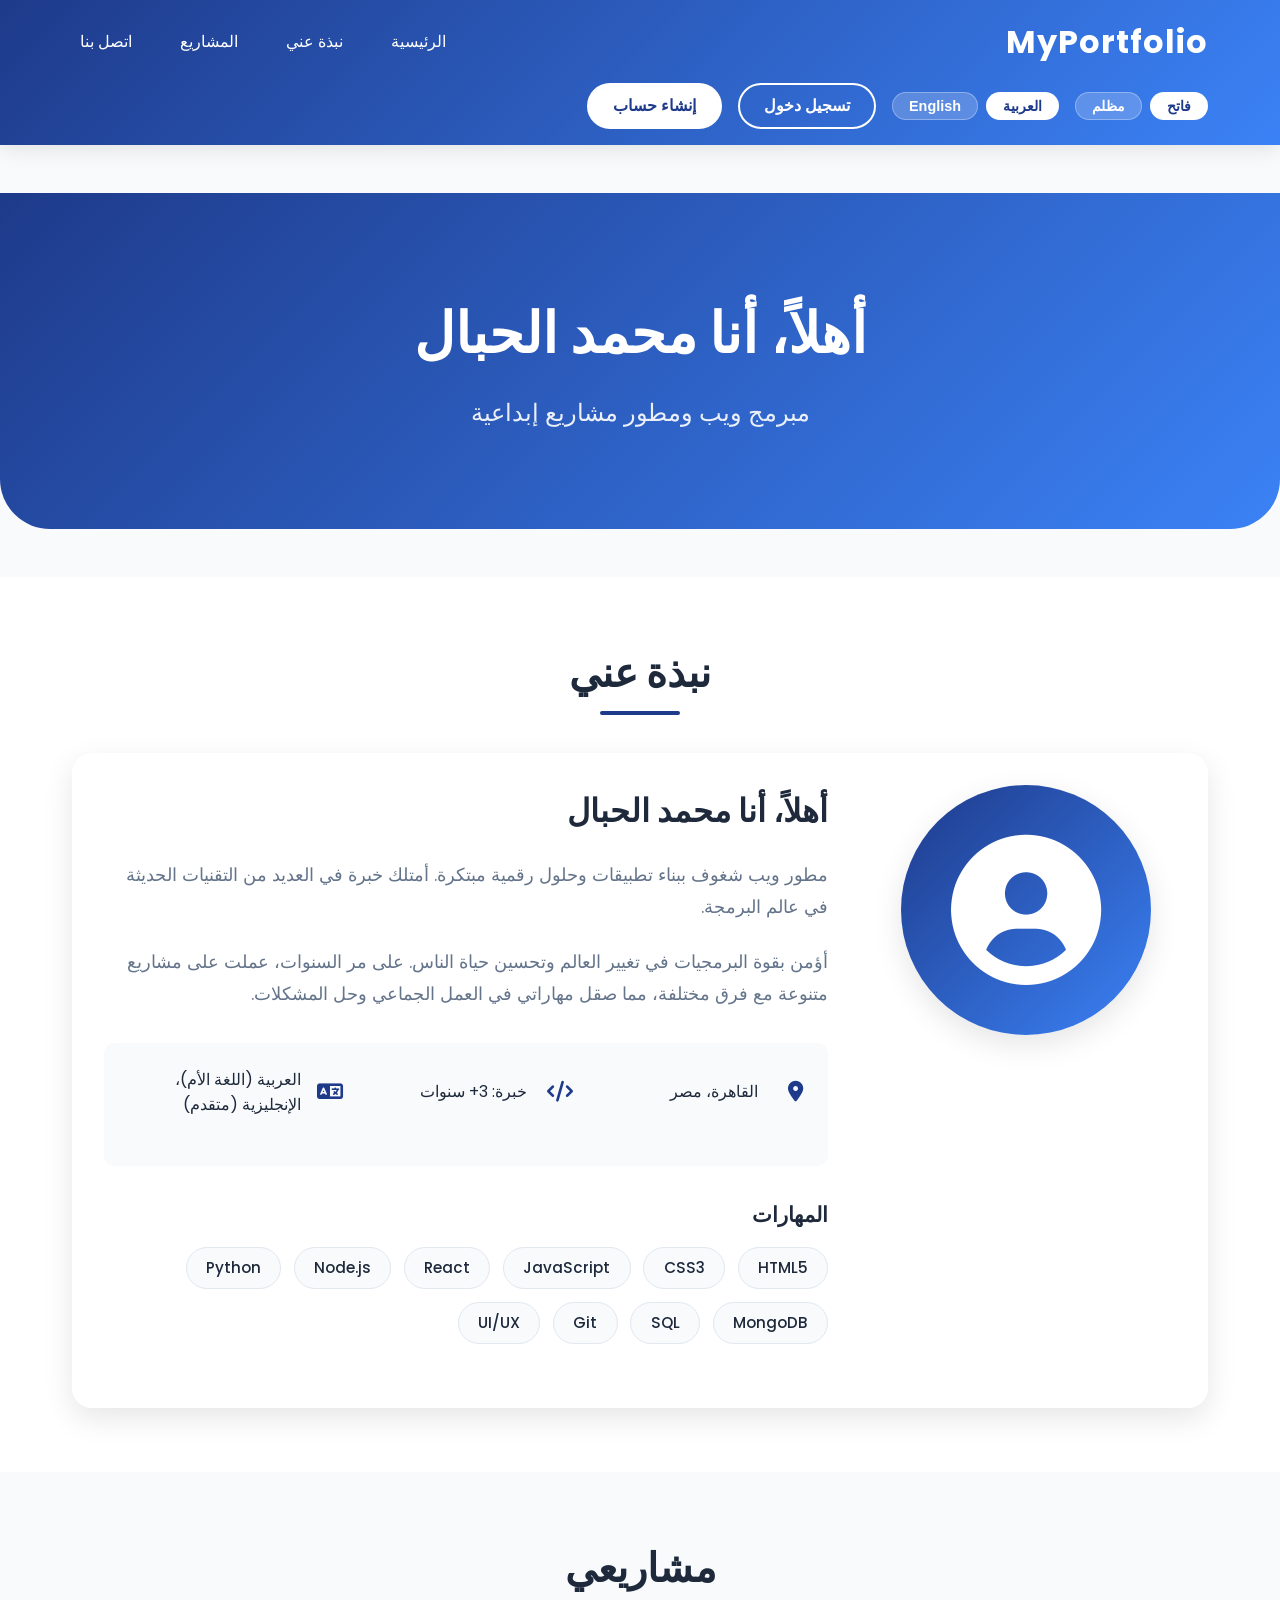
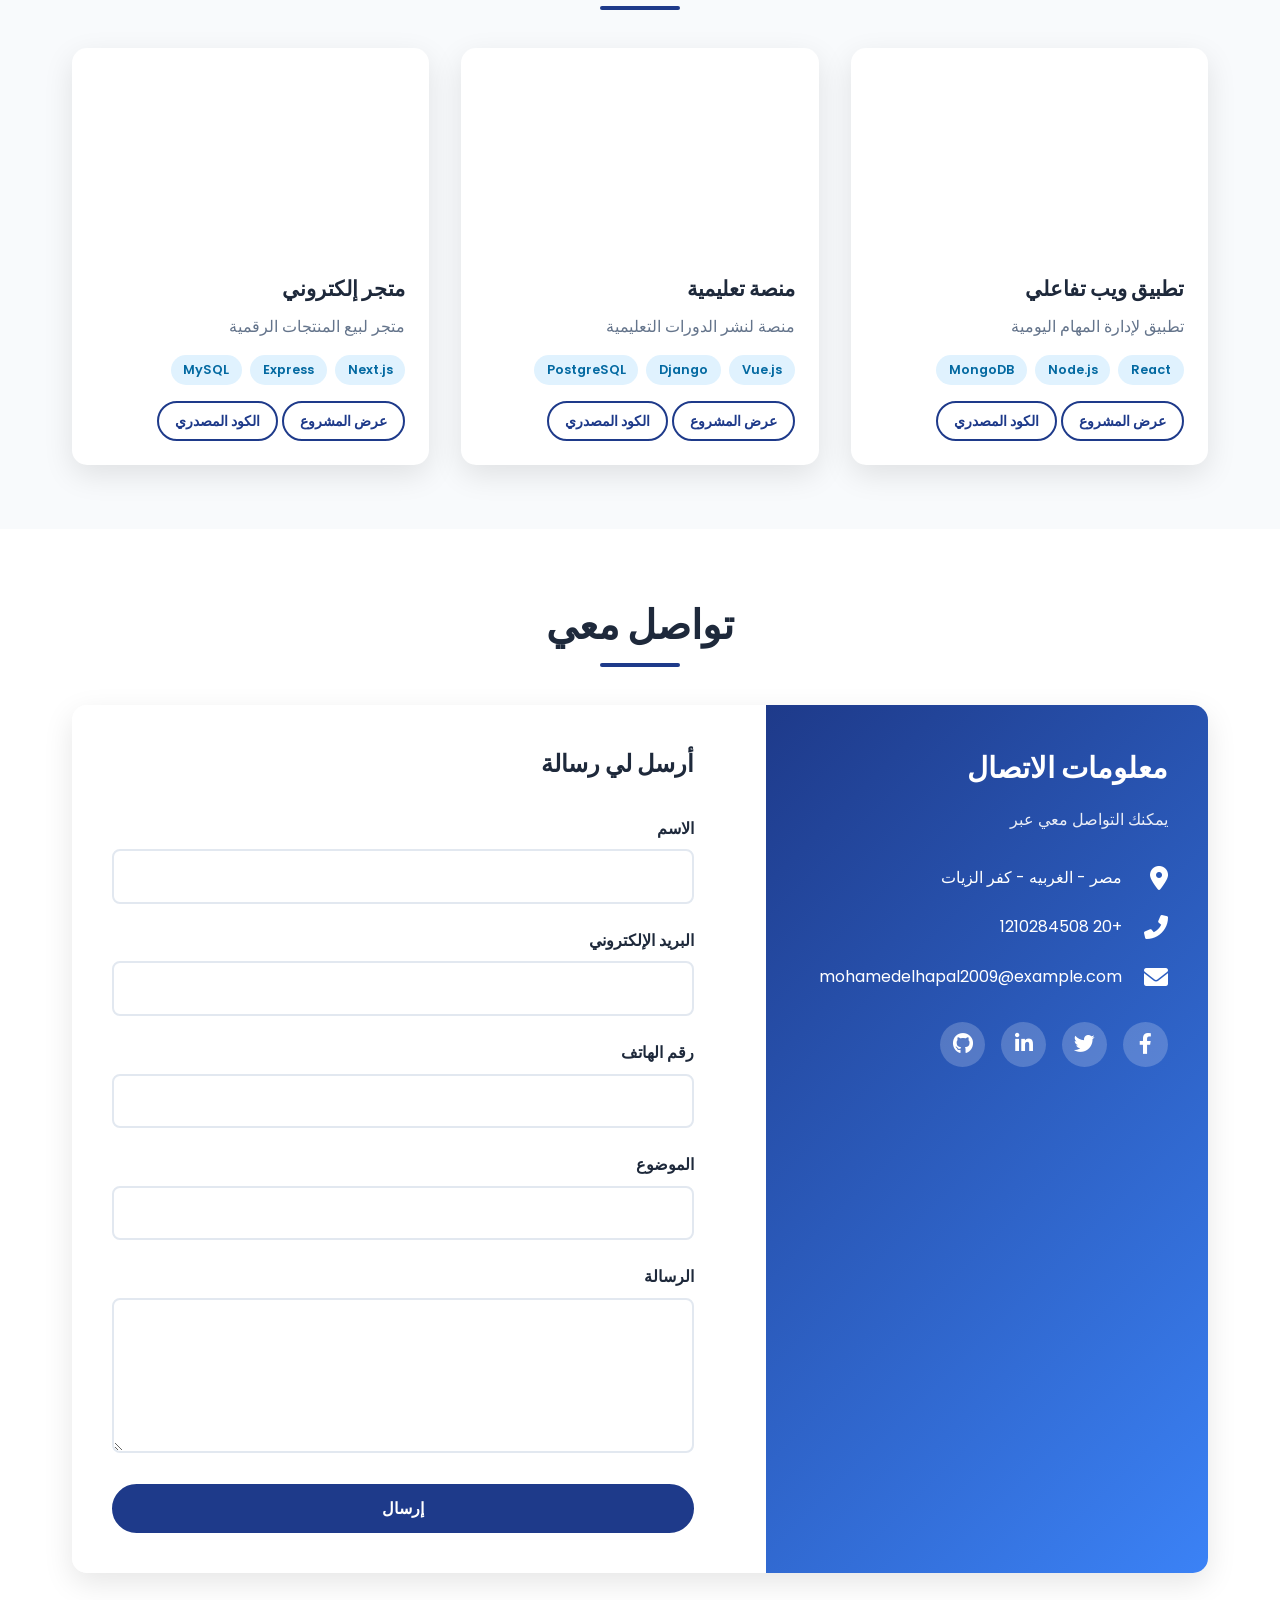
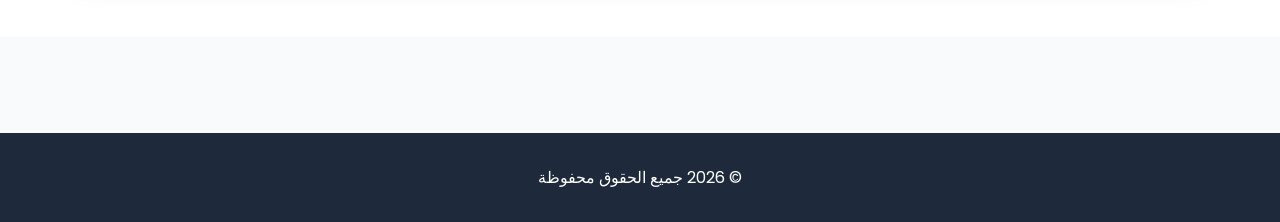
<file: index.html>
<!DOCTYPE html>
<html lang="ar">
<head>
    <meta charset="UTF-8">
    <meta name="viewport" content="width=device-width, initial-scale=1.0">
    <title>الرئيسية - معرض أعمالي</title>
    <link rel="preconnect" href="https://fonts.googleapis.com">
    <link rel="preconnect" href="https://fonts.gstatic.com" crossorigin>
    <link href="https://fonts.googleapis.com/css2?family=Poppins:wght@300;400;600;700&display=swap" rel="stylesheet">
    <link rel="stylesheet" href="https://cdnjs.cloudflare.com/ajax/libs/font-awesome/6.0.0-beta3/css/all.min.css">
    <link rel="stylesheet" href="style.css">
</head>
<body>
    <header>
        <div class="container">
            <div class="header-content">
                <div class="logo">
                    <a href="index.html">MyPortfolio</a>
                </div>
                
                <div class="menu-toggle" id="menuToggle">
                    <i class="fas fa-bars"></i>
                </div>
                
                <ul class="nav-menu" id="navMenu">
                    <li><a href="index.html" data-translate="home">الرئيسية</a></li>
                    <li><a href="#about" data-translate="about">نبذة عني</a></li>
                    <li><a href="#projects" data-translate="projects">المشاريع</a></li>
                    <li><a href="#contact" data-translate="contact">اتصل بنا</a></li>
                    <li class="mobile-only">
                        <div class="theme-toggler">
                            <button class="theme-btn active" onclick="toggleTheme('light')" data-translate="light">فاتح</button>
                            <button class="theme-btn" onclick="toggleTheme('dark')" data-translate="dark">مظلم</button>
                        </div>
                    </li>
                    <li class="mobile-only">
                        <div class="lang-switcher">
                            <button class="lang-btn active" onclick="changeLanguage('ar')">العربية</button>
                            <button class="lang-btn" onclick="changeLanguage('en')">English</button>
                        </div>
                    </li>
                </ul>
                
                <div class="header-controls">
                    <div class="theme-toggler desktop-only">
                        <button class="theme-btn active" onclick="toggleTheme('light')" data-translate="light">فاتح</button>
                        <button class="theme-btn" onclick="toggleTheme('dark')" data-translate="dark">مظلم</button>
                    </div>
                    
                    <div class="lang-switcher desktop-only">
                        <button class="lang-btn active" onclick="changeLanguage('ar')">العربية</button>
                        <button class="lang-btn" onclick="changeLanguage('en')">English</button>
                    </div>
                    
                    <div class="auth-buttons" id="authButtons"></div>
                </div>
            </div>
        </div>
    </header>
    
    <main>
        <!-- Hero Section -->
        <section class="hero">
            <div class="container">
                <h1 data-translate="heroTitle">أهلاً، أنا محمد الحبال</h1>
                <p data-translate="heroSubtitle">مبرمج ويب ومطور مشاريع إبداعية - مصمم وجرافيك ديزاين</p>
            </div>
        </section>
        
        <!-- About Section -->
        <section id="about" class="about-section">
            <div class="container">
                <h2 class="section-title" data-translate="about">نبذة عني</h2>
                
                <div class="about-wrapper">
                    <div class="about-image">
                        <div class="profile-image">
                            <i class="fas fa-user-circle"></i>
                        </div>
                    </div>
                    
                    <div class="about-content">
                        <h3 data-translate="aboutTitle">أهلاً، أنا محمد</h3>
                        <p class="about-text" data-translate="aboutDesc1">
                            مطور ويب شغوف ببناء تطبيقات وحلول رقمية مبتكرة. أمتلك خبرة في العديد من التقنيات الحديثة  في عالم البرمجة.
                        </p>
                        <p class="about-text" data-translate="aboutDesc2">
                            أؤمن بقوة البرمجيات في تغيير العالم وتحسين حياة الناس. على مر السنوات، عملت على مشاريع متنوعة مع فرق مختلفة، مما صقل مهاراتي في العمل الجماعي وحل المشكلات.
                        </p>
                        
                        <div class="about-info">
                            <div class="info-item">
                                <i class="fas fa-map-marker-alt"></i>
                                <span data-translate="location"> مصر - الغربيه -كفر الزيات</span>
                            </div>
                            <div class="info-item">
                                <i class="fas fa-code"></i>
                                <span data-translate="experience">خبرة: +3 سنوات </span>
                            </div>
                          <!--  <div class="info-item">
                                <i class="fas fa-graduation-cap"></i>
                                <span data-translate="education">بكالوريوس حاسبات ومعلومات</span>
                            </div>-->
                            <div class="info-item">
                                <i class="fas fa-language"></i>
                                <span data-translate="languages">العربية (اللغة الأم)، الإنجليزية (متقدم)</span>
                            </div>
                        </div>
                        
                        <div class="skills-section">
                            <h4 data-translate="skills">المهارات</h4>
                            <div class="skills-grid">
                                <span class="skill-tag">HTML5</span>
                                <span class="skill-tag">CSS3</span>
                                <span class="skill-tag">JavaScript</span>
                                <span class="skill-tag">React</span>
                                <span class="skill-tag">Node.js</span>
                                <span class="skill-tag">Python</span>
                                <span class="skill-tag">MongoDB</span>
                                <span class="skill-tag">SQL</span>
                                <span class="skill-tag">Git</span>
                                <span class="skill-tag">UI/UX</span>
                            </div>
                        </div>
                    </div>
                </div>
            </div>
        </section>
        
        <!-- Projects Section -->
        <section id="projects" class="projects-section">
            <div class="container">
                <h2 class="section-title" data-translate="myProjects">مشاريعي</h2>
                <div class="projects-grid" id="projectsGrid"></div>
            </div>
        </section>
        
        <!-- Contact Section -->
        <section id="contact" class="contact-section">
            <div class="container">
                <h2 class="section-title" data-translate="contactMe">تواصل معي</h2>
                
                <div class="contact-wrapper">
                    <div class="contact-info">
                        <h3 data-translate="contactInfo">معلومات الاتصال</h3>
                        <p data-translate="contactInfoDesc">يمكنك التواصل معي عبر</p>
                        
                        <div class="info-item">
                            <i class="fas fa-map-marker-alt"></i>
                            <span> مصر - الغربيه - كفر الزيات </span>
                        </div>
                        
                        <div class="info-item">
                            <i class="fas fa-phone-alt"></i>
                            <span>+20 1210284508  </span>
                        </div>
                        
                        <div class="info-item">
                            <i class="fas fa-envelope"></i>
                            <span>mohamedelhapal2009@example.com</span>
                        </div>
                        
                        <div class="social-links">
                            <a href="#"><i class="fab fa-facebook-f"></i></a>
                            <a href="#"><i class="fab fa-twitter"></i></a>
                            <a href="#"><i class="fab fa-linkedin-in"></i></a>
                            <a href="#"><i class="fab fa-github"></i></a>
                        </div>
                    </div>
                    
                    <div class="contact-form">
                        <h3 data-translate="sendMessage">أرسل لي رسالة</h3>
                        
                        <form id="contactForm">
                            <div class="form-group">
                                <label for="name" data-translate="yourName">الاسم</label>
                                <input type="text" id="name" name="name" required>
                            </div>
                            
                            <div class="form-group">
                                <label for="email" data-translate="yourEmail">البريد الإلكتروني</label>
                                <input type="email" id="email" name="email" required>
                            </div>
                            
                            <div class="form-group">
                                <label for="phone" data-translate="phone">رقم الهاتف</label>
                                <input type="tel" id="phone" name="phone">
                            </div>
                            
                            <div class="form-group">
                                <label for="subject" data-translate="subject">الموضوع</label>
                                <input type="text" id="subject" name="subject">
                            </div>
                            
                            <div class="form-group">
                                <label for="message" data-translate="message">الرسالة</label>
                                <textarea id="message" name="message" rows="5" required></textarea>
                            </div>
                            
                            <button type="submit" class="btn btn-primary" data-translate="send">إرسال</button>
                        </form>
                    </div>
                </div>
            </div>
        </section>
    </main>
    
    <footer>
        <div class="container">
            <p>&copy; 2026 <span data-translate="allRights">جميع الحقوق محفوظة</span></p>
        </div>
    </footer>
    
    <script src="script.js"></script>
</body>
</html>
</file>
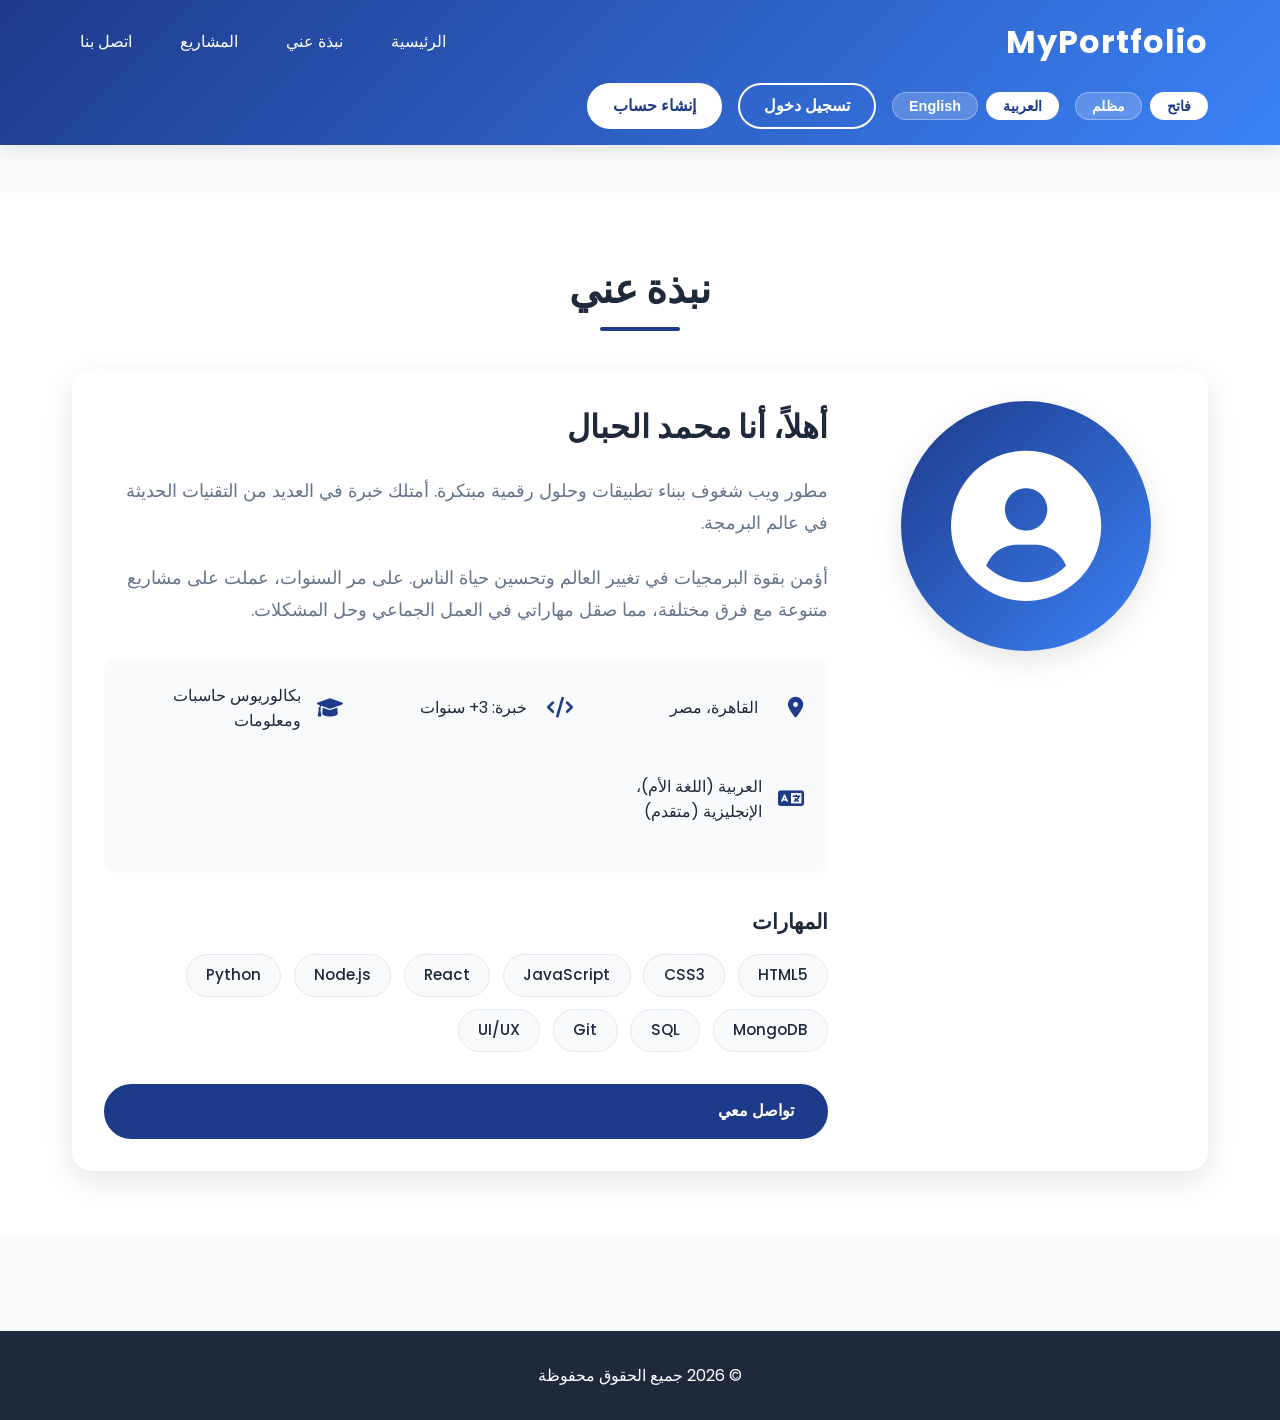
<file: about.html>
<!DOCTYPE html>
<html lang="ar">
<head>
    <meta charset="UTF-8">
    <meta name="viewport" content="width=device-width, initial-scale=1.0">
    <title>نبذة عني - معرض أعمالي</title>
    <link rel="preconnect" href="https://fonts.googleapis.com">
    <link rel="preconnect" href="https://fonts.gstatic.com" crossorigin>
    <link href="https://fonts.googleapis.com/css2?family=Poppins:wght@300;400;600;700&display=swap" rel="stylesheet">
    <link rel="stylesheet" href="https://cdnjs.cloudflare.com/ajax/libs/font-awesome/6.0.0-beta3/css/all.min.css">
    <link rel="stylesheet" href="style.css">
</head>
<body>
    <header>
        <div class="container">
            <div class="header-content">
                <div class="logo">
                    <a href="index.html">MyPortfolio</a>
                </div>
                
                <div class="menu-toggle" id="menuToggle">
                    <i class="fas fa-bars"></i>
                </div>
                
                <ul class="nav-menu" id="navMenu">
                    <li><a href="index.html" data-translate="home">الرئيسية</a></li>
                    <li><a href="about.html" data-translate="about">نبذة عني</a></li>
                    <li><a href="index.html#projects" data-translate="projects">المشاريع</a></li>
                    <li><a href="index.html#contact" data-translate="contact">اتصل بنا</a></li>
                    <li class="mobile-only">
                        <div class="theme-toggler">
                            <button class="theme-btn active" onclick="toggleTheme('light')" data-translate="light">فاتح</button>
                            <button class="theme-btn" onclick="toggleTheme('dark')" data-translate="dark">مظلم</button>
                        </div>
                    </li>
                    <li class="mobile-only">
                        <div class="lang-switcher">
                            <button class="lang-btn active" onclick="changeLanguage('ar')">العربية</button>
                            <button class="lang-btn" onclick="changeLanguage('en')">English</button>
                        </div>
                    </li>
                </ul>
                
                <div class="header-controls">
                    <div class="theme-toggler desktop-only">
                        <button class="theme-btn active" onclick="toggleTheme('light')" data-translate="light">فاتح</button>
                        <button class="theme-btn" onclick="toggleTheme('dark')" data-translate="dark">مظلم</button>
                    </div>
                    
                    <div class="lang-switcher desktop-only">
                        <button class="lang-btn active" onclick="changeLanguage('ar')">العربية</button>
                        <button class="lang-btn" onclick="changeLanguage('en')">English</button>
                    </div>
                    
                    <div class="auth-buttons" id="authButtons"></div>
                </div>
            </div>
        </div>
    </header>
    
    <main>
        <section class="about-section">
            <div class="container">
                <h2 class="section-title" data-translate="about">نبذة عني</h2>
                
                <div class="about-wrapper">
                    <div class="about-image">
                        <div class="profile-image">
                            <i class="fas fa-user-circle"></i>
                        </div>
                    </div>
                    
                    <div class="about-content">
                        <h3 data-translate="aboutTitle">أهلاً، أنا أحمد</h3>
                        <p class="about-text" data-translate="aboutDesc1">
                            مطور ويب شغوف ببناء تطبيقات وحلول رقمية مبتكرة. أمتلك خبرة في العديد من التقنيات الحديثة وأسعى دائمًا لتعلم كل جديد في عالم البرمجة.
                        </p>
                        <p class="about-text" data-translate="aboutDesc2">
                            أؤمن بقوة البرمجيات في تغيير العالم وتحسين حياة الناس. على مر السنوات، عملت على مشاريع متنوعة مع فرق مختلفة، مما صقل مهاراتي في العمل الجماعي وحل المشكلات.
                        </p>
                        
                        <div class="about-info">
                            <div class="info-item">
                                <i class="fas fa-map-marker-alt"></i>
                                <span data-translate="location">القاهرة، مصر</span>
                            </div>
                            <div class="info-item">
                                <i class="fas fa-code"></i>
                                <span data-translate="experience">خبرة: 5+ سنوات</span>
                            </div>
                            <div class="info-item">
                                <i class="fas fa-graduation-cap"></i>
                                <span data-translate="education">بكالوريوس حاسبات ومعلومات</span>
                            </div>
                            <div class="info-item">
                                <i class="fas fa-language"></i>
                                <span data-translate="languages">العربية (اللغة الأم)، الإنجليزية (متقدم)</span>
                            </div>
                        </div>
                        
                        <div class="skills-section">
                            <h4 data-translate="skills">المهارات</h4>
                            <div class="skills-grid">
                                <span class="skill-tag">HTML5</span>
                                <span class="skill-tag">CSS3</span>
                                <span class="skill-tag">JavaScript</span>
                                <span class="skill-tag">React</span>
                                <span class="skill-tag">Node.js</span>
                                <span class="skill-tag">Python</span>
                                <span class="skill-tag">MongoDB</span>
                                <span class="skill-tag">SQL</span>
                                <span class="skill-tag">Git</span>
                                <span class="skill-tag">UI/UX</span>
                            </div>
                        </div>
                        
                        <div class="about-buttons">
                            <a href="index.html#contact" class="btn btn-primary" data-translate="contactMe">تواصل معي</a>
                        </div>
                    </div>
                </div>
            </div>
        </section>
    </main>
    
    <footer>
        <div class="container">
            <p>&copy; 2026 <span data-translate="allRights">جميع الحقوق محفوظة</span></p>
        </div>
    </footer>
    
    <script src="script.js"></script>
</body>
</html>
</file>
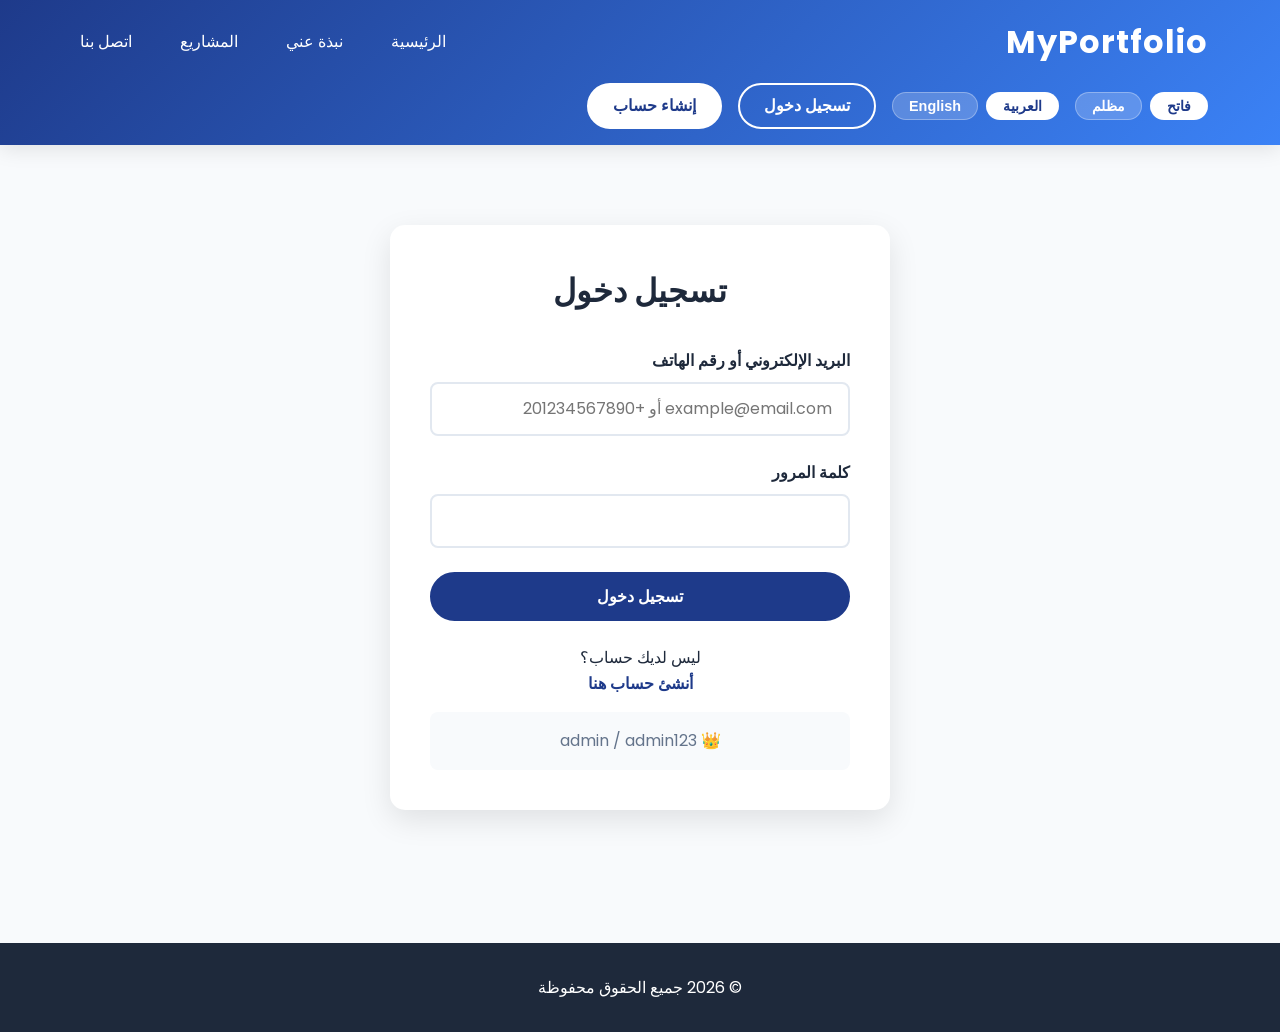
<file: admin.html>
<!DOCTYPE html>
<html lang="ar">
<head>
    <meta charset="UTF-8">
    <meta name="viewport" content="width=device-width, initial-scale=1.0">
    <title>لوحة التحكم - الأدمن</title>
    <link rel="preconnect" href="https://fonts.googleapis.com">
    <link rel="preconnect" href="https://fonts.gstatic.com" crossorigin>
    <link href="https://fonts.googleapis.com/css2?family=Poppins:wght@300;400;600;700&display=swap" rel="stylesheet">
    <link rel="stylesheet" href="https://cdnjs.cloudflare.com/ajax/libs/font-awesome/6.0.0-beta3/css/all.min.css">
    <link rel="stylesheet" href="style.css">
</head>
<body>
    <header>
        <div class="container">
            <div class="header-content">
                <div class="logo">
                    <a href="index.html">MyPortfolio</a>
                </div>
                
                <div class="menu-toggle" id="menuToggle">
                    <i class="fas fa-bars"></i>
                </div>
                
                <ul class="nav-menu" id="navMenu">
                    <li><a href="index.html" data-translate="home">الرئيسية</a></li>
                    <li><a href="about.html" data-translate="about">نبذة عني</a></li>
                    <li><a href="index.html#projects" data-translate="projects">المشاريع</a></li>
                    <li><a href="index.html#contact" data-translate="contact">اتصل بنا</a></li>
                    <li class="mobile-only">
                        <div class="theme-toggler">
                            <button class="theme-btn active" onclick="toggleTheme('light')" data-translate="light">فاتح</button>
                            <button class="theme-btn" onclick="toggleTheme('dark')" data-translate="dark">مظلم</button>
                        </div>
                    </li>
                    <li class="mobile-only">
                        <div class="lang-switcher">
                            <button class="lang-btn active" onclick="changeLanguage('ar')">العربية</button>
                            <button class="lang-btn" onclick="changeLanguage('en')">English</button>
                        </div>
                    </li>
                </ul>
                
                <div class="header-controls">
                    <div class="theme-toggler desktop-only">
                        <button class="theme-btn active" onclick="toggleTheme('light')" data-translate="light">فاتح</button>
                        <button class="theme-btn" onclick="toggleTheme('dark')" data-translate="dark">مظلم</button>
                    </div>
                    
                    <div class="lang-switcher desktop-only">
                        <button class="lang-btn active" onclick="changeLanguage('ar')">العربية</button>
                        <button class="lang-btn" onclick="changeLanguage('en')">English</button>
                    </div>
                    
                    <div class="auth-buttons" id="authButtons"></div>
                </div>
            </div>
        </div>
    </header>
    
    <main>
        <div class="admin-container">
            <div class="admin-header">
                <h1 data-translate="adminPanel">لوحة التحكم</h1>
            </div>
            
            <div class="admin-stats">
                <div class="stat-card">
                    <h3 id="totalUsers">0</h3>
                    <p data-translate="totalUsers">إجمالي المستخدمين</p>
                </div>
                <div class="stat-card">
                    <h3 id="totalProjects">0</h3>
                    <p data-translate="totalProjects">إجمالي المشاريع</p>
                </div>
                <div class="stat-card">
                    <h3 id="totalMessages">0</h3>
                    <p data-translate="totalMessages">إجمالي الرسائل</p>
                </div>
            </div>
            
            <div class="admin-tabs">
                <button class="tab-btn active" onclick="switchTab('users-tab')" data-translate="users">المستخدمين</button>
                <button class="tab-btn" onclick="switchTab('projects-tab')" data-translate="projects">المشاريع</button>
                <button class="tab-btn" onclick="switchTab('messages-tab')" data-translate="messages">الرسائل</button>
            </div>
            
            <div id="users-tab" class="tab-content active">
                <div id="adminUsersList" class="users-grid"></div>
            </div>
            
            <div id="projects-tab" class="tab-content">
                <div class="add-project-form">
                    <h3 data-translate="addProject">إضافة مشروع جديد</h3>
                    <form id="addProjectForm">
                        <div class="form-group">
                            <label data-translate="projectTitleAr">العنوان (عربي)</label>
                            <input type="text" id="projectTitleAr" required>
                        </div>
                        <div class="form-group">
                            <label data-translate="projectTitleEn">العنوان (إنجليزي)</label>
                            <input type="text" id="projectTitleEn" required>
                        </div>
                        <div class="form-group">
                            <label data-translate="projectDescAr">الوصف (عربي)</label>
                            <textarea id="projectDescAr" required></textarea>
                        </div>
                        <div class="form-group">
                            <label data-translate="projectDescEn">الوصف (إنجليزي)</label>
                            <textarea id="projectDescEn" required></textarea>
                        </div>
                        <div class="form-group">
                            <label data-translate="projectImage">رابط الصورة</label>
                            <input type="url" id="projectImage" value="https://via.placeholder.com/400x200/1e3a8a/ffffff?text=Project" required>
                        </div>
                        <div class="form-group">
                            <label data-translate="projectTech">التقنيات (مفصولة بفواصل)</label>
                            <input type="text" id="projectTech" placeholder="HTML, CSS, JavaScript" required>
                        </div>
                        <button type="submit" class="btn btn-primary" data-translate="add">إضافة</button>
                    </form>
                </div>
                
                <div id="adminProjectsList" class="projects-list"></div>
            </div>
            
            <div id="messages-tab" class="tab-content">
                <div id="adminMessagesList" class="messages-list"></div>
            </div>
        </div>
    </main>
    
    <!-- Modal for Edit Project -->
    <div id="projectModal" class="modal">
        <div class="modal-content">
            <div class="modal-header">
                <h2 id="modalTitle"></h2>
                <button class="modal-close" onclick="closeModal()">&times;</button>
            </div>
            <div id="modalBody" class="modal-body"></div>
        </div>
    </div>
    
    <footer>
        <div class="container">
            <p>&copy; 2026 <span data-translate="allRights">جميع الحقوق محفوظة</span></p>
        </div>
    </footer>
    
    <script src="script.js"></script>
</body>
</html>
</file>
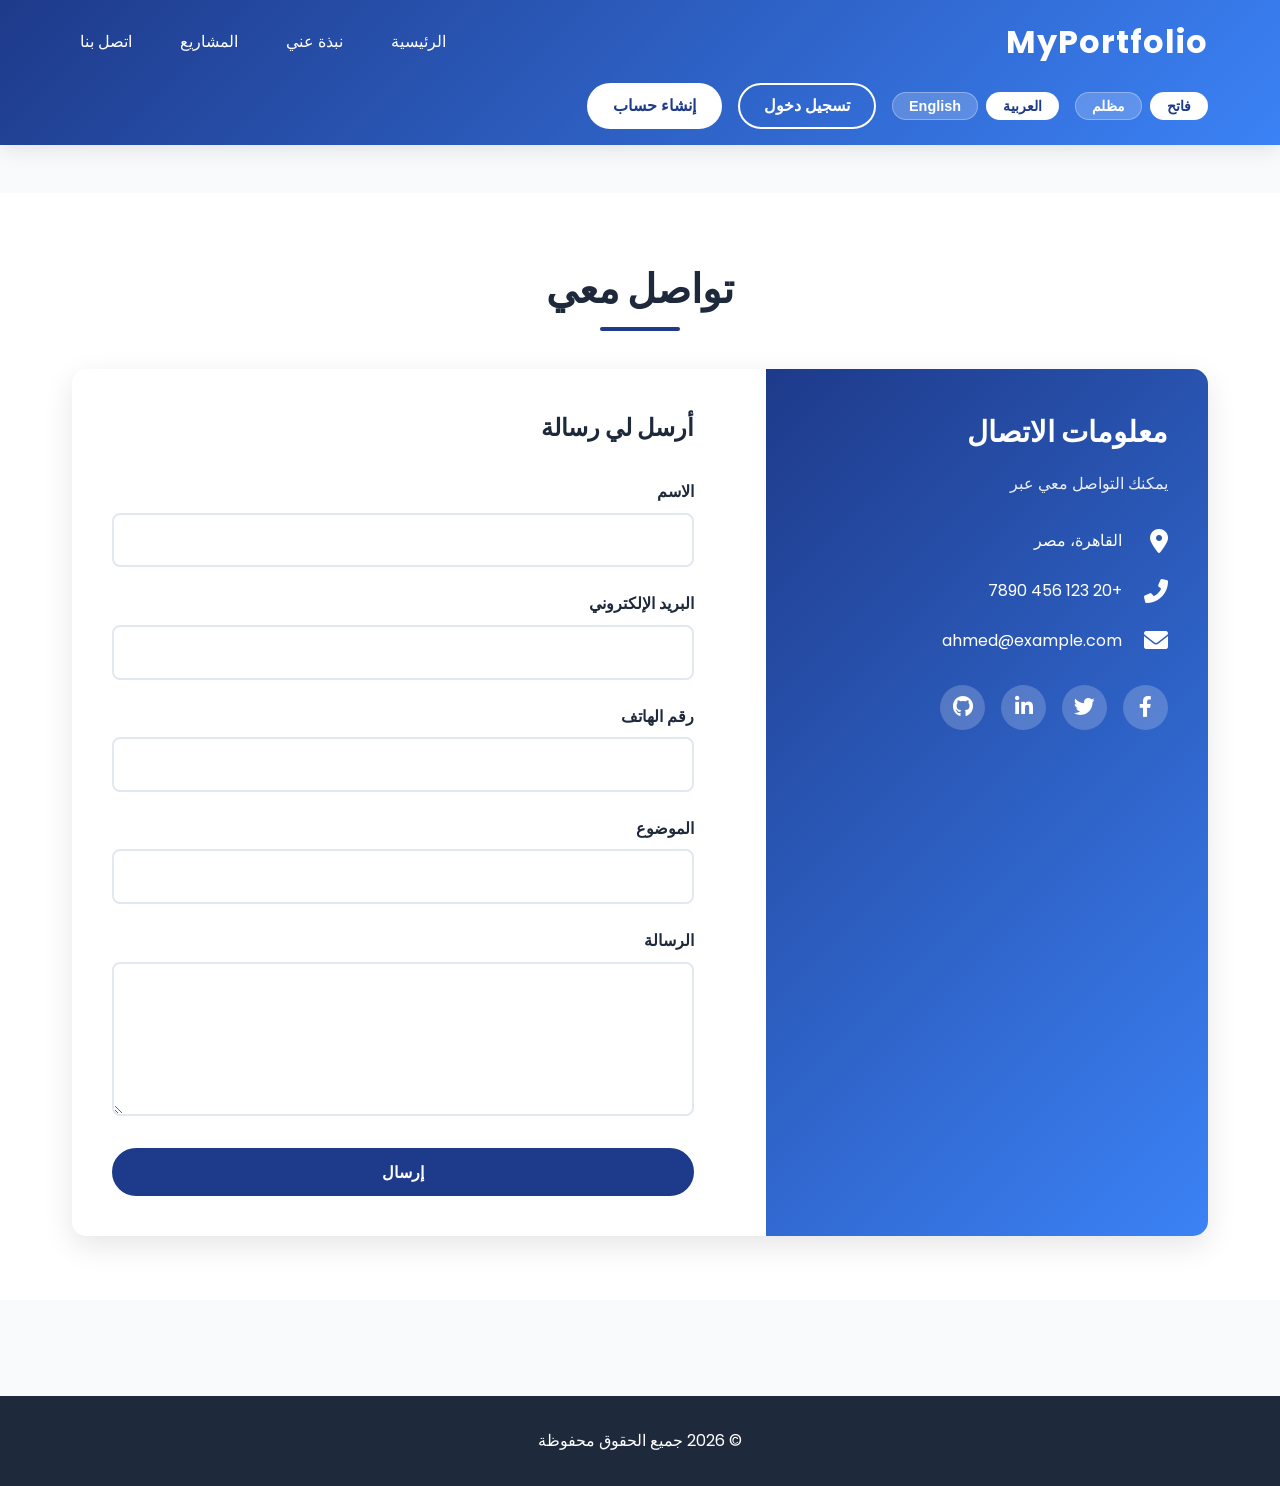
<file: contact.html>
<!DOCTYPE html>
<html lang="ar">
<head>
    <meta charset="UTF-8">
    <meta name="viewport" content="width=device-width, initial-scale=1.0">
    <title>اتصل بنا - معرض أعمالي</title>
    <link rel="preconnect" href="https://fonts.googleapis.com">
    <link rel="preconnect" href="https://fonts.gstatic.com" crossorigin>
    <link href="https://fonts.googleapis.com/css2?family=Poppins:wght@300;400;600;700&display=swap" rel="stylesheet">
    <link rel="stylesheet" href="https://cdnjs.cloudflare.com/ajax/libs/font-awesome/6.0.0-beta3/css/all.min.css">
    <link rel="stylesheet" href="style.css">
</head>
<body>
    <header>
        <div class="container">
            <div class="header-content">
                <div class="logo">
                    <a href="index.html">MyPortfolio</a>
                </div>
                
                <div class="menu-toggle" id="menuToggle">
                    <i class="fas fa-bars"></i>
                </div>
                
                <ul class="nav-menu" id="navMenu">
                    <li><a href="index.html" data-translate="home">الرئيسية</a></li>
                    <li><a href="about.html" data-translate="about">نبذة عني</a></li>
                    <li><a href="index.html#projects" data-translate="projects">المشاريع</a></li>
                    <li><a href="contact.html" data-translate="contact">اتصل بنا</a></li>
                    <li class="mobile-only">
                        <div class="theme-toggler">
                            <button class="theme-btn active" onclick="toggleTheme('light')" data-translate="light">فاتح</button>
                            <button class="theme-btn" onclick="toggleTheme('dark')" data-translate="dark">مظلم</button>
                        </div>
                    </li>
                    <li class="mobile-only">
                        <div class="lang-switcher">
                            <button class="lang-btn active" onclick="changeLanguage('ar')">العربية</button>
                            <button class="lang-btn" onclick="changeLanguage('en')">English</button>
                        </div>
                    </li>
                </ul>
                
                <div class="header-controls">
                    <div class="theme-toggler desktop-only">
                        <button class="theme-btn active" onclick="toggleTheme('light')" data-translate="light">فاتح</button>
                        <button class="theme-btn" onclick="toggleTheme('dark')" data-translate="dark">مظلم</button>
                    </div>
                    
                    <div class="lang-switcher desktop-only">
                        <button class="lang-btn active" onclick="changeLanguage('ar')">العربية</button>
                        <button class="lang-btn" onclick="changeLanguage('en')">English</button>
                    </div>
                    
                    <div class="auth-buttons" id="authButtons"></div>
                </div>
            </div>
        </div>
    </header>
    
    <main>
        <section class="contact-section">
            <div class="container">
                <h2 class="section-title" data-translate="contactMe">تواصل معي</h2>
                
                <div class="contact-wrapper">
                    <div class="contact-info">
                        <h3 data-translate="contactInfo">معلومات الاتصال</h3>
                        <p data-translate="contactInfoDesc">يمكنك التواصل معي عبر</p>
                        
                        <div class="info-item">
                            <i class="fas fa-map-marker-alt"></i>
                            <span>القاهرة، مصر</span>
                        </div>
                        
                        <div class="info-item">
                            <i class="fas fa-phone-alt"></i>
                            <span>+20 123 456 7890</span>
                        </div>
                        
                        <div class="info-item">
                            <i class="fas fa-envelope"></i>
                            <span>ahmed@example.com</span>
                        </div>
                        
                        <div class="social-links">
                            <a href="#"><i class="fab fa-facebook-f"></i></a>
                            <a href="#"><i class="fab fa-twitter"></i></a>
                            <a href="#"><i class="fab fa-linkedin-in"></i></a>
                            <a href="#"><i class="fab fa-github"></i></a>
                        </div>
                    </div>
                    
                    <div class="contact-form">
                        <h3 data-translate="sendMessage">أرسل لي رسالة</h3>
                        
                        <form id="contactForm">
                            <div class="form-group">
                                <label for="name" data-translate="yourName">الاسم</label>
                                <input type="text" id="name" name="name" required>
                            </div>
                            
                            <div class="form-group">
                                <label for="email" data-translate="yourEmail">البريد الإلكتروني</label>
                                <input type="email" id="email" name="email" required>
                            </div>
                            
                            <div class="form-group">
                                <label for="phone" data-translate="phone">رقم الهاتف</label>
                                <input type="tel" id="phone" name="phone">
                            </div>
                            
                            <div class="form-group">
                                <label for="subject" data-translate="subject">الموضوع</label>
                                <input type="text" id="subject" name="subject">
                            </div>
                            
                            <div class="form-group">
                                <label for="message" data-translate="message">الرسالة</label>
                                <textarea id="message" name="message" rows="5" required></textarea>
                            </div>
                            
                            <button type="submit" class="btn btn-primary" data-translate="send">إرسال</button>
                        </form>
                    </div>
                </div>
            </div>
        </section>
    </main>
    
    <footer>
        <div class="container">
            <p>&copy; 2026 <span data-translate="allRights">جميع الحقوق محفوظة</span></p>
        </div>
    </footer>
    
    <script src="script.js"></script>
</body>
</html>
</file>
<file: style.css>
/* ===== RESET & VARIABLES ===== */
* {
    margin: 0;
    padding: 0;
    box-sizing: border-box;
}

:root {
    --bg-primary: #f8fafc;
    --bg-secondary: #ffffff;
    --text-primary: #1e293b;
    --text-secondary: #64748b;
    --card-bg: #ffffff;
    --header-start: #1e3a8a;
    --header-end: #3b82f6;
    --border-color: #e2e8f0;
    --shadow: rgba(0,0,0,0.1);
    --input-bg: #ffffff;
    --success: #22c55e;
    --danger: #ef4444;
    --warning: #f59e0b;
}

body.dark-mode {
    --bg-primary: #0f172a;
    --bg-secondary: #1e293b;
    --text-primary: #f1f5f9;
    --text-secondary: #cbd5e1;
    --card-bg: #1e293b;
    --header-start: #0f172a;
    --header-end: #1e3a8a;
    --border-color: #334155;
    --shadow: rgba(0,0,0,0.5);
    --input-bg: #334155;
}

body {
    font-family: 'Poppins', sans-serif;
    line-height: 1.6;
    color: var(--text-primary);
    background-color: var(--bg-primary);
    direction: ltr;
    transition: all 0.3s ease;
}

body.rtl {
    direction: rtl;
    text-align: right;
}

body.ltr {
    direction: ltr;
    text-align: left;
}

.container {
    max-width: 1200px;
    margin: 0 auto;
    padding: 0 2rem;
}

/* ===== HEADER ===== */
header {
    background: linear-gradient(135deg, var(--header-start), var(--header-end));
    color: white;
    padding: 1rem 0;
    position: sticky;
    top: 0;
    z-index: 1000;
    box-shadow: 0 4px 20px var(--shadow);
}

.header-content {
    display: flex;
    justify-content: space-between;
    align-items: center;
    flex-wrap: wrap;
    gap: 1rem;
    position: relative;
}

.logo a {
    color: white;
    text-decoration: none;
    font-size: 2rem;
    font-weight: 700;
    letter-spacing: 1px;
}

.menu-toggle {
    display: none;
    font-size: 1.8rem;
    cursor: pointer;
    color: white;
    order: 2;
}

.nav-menu {
    display: flex;
    list-style: none;
    gap: 2rem;
    align-items: center;
    flex-wrap: wrap;
    order: 1;
}

.nav-menu a {
    color: white;
    text-decoration: none;
    font-weight: 500;
    padding: 0.5rem;
    transition: all 0.3s;
    position: relative;
}

.nav-menu a::after {
    content: '';
    position: absolute;
    bottom: 0;
    left: 50%;
    transform: translateX(-50%);
    width: 0;
    height: 2px;
    background: white;
    transition: width 0.3s;
}

.nav-menu a:hover::after {
    width: 80%;
}

.header-controls {
    display: flex;
    align-items: center;
    gap: 1rem;
    order: 2;
}

.theme-toggler,
.lang-switcher {
    display: flex;
    gap: 0.5rem;
}

.theme-btn,
.lang-btn {
    background: rgba(255,255,255,0.2);
    border: 1px solid rgba(255,255,255,0.3);
    color: white;
    padding: 0.3rem 1rem;
    border-radius: 50px;
    cursor: pointer;
    font-weight: 600;
    font-size: 0.9rem;
    transition: all 0.3s;
}

.theme-btn.active,
.lang-btn.active,
.theme-btn:hover,
.lang-btn:hover {
    background: white;
    color: var(--header-start);
}

.auth-buttons {
    display: flex;
    gap: 1rem;
    align-items: center;
}

.auth-btn {
    padding: 0.5rem 1.5rem;
    border-radius: 50px;
    text-decoration: none;
    font-weight: 600;
    transition: all 0.3s;
    border: 2px solid white;
}

.auth-btn.login {
    color: white;
    background: transparent;
}

.auth-btn.login:hover {
    background: white;
    color: var(--header-start);
}

.auth-btn.register {
    background: white;
    color: var(--header-start);
}

.auth-btn.register:hover {
    background: transparent;
    color: white;
}

.user-info {
    color: white;
    display: flex;
    align-items: center;
    gap: 0.8rem;
    background: rgba(255,255,255,0.2);
    padding: 0.5rem 1.5rem;
    border-radius: 50px;
    border: 1px solid rgba(255,255,255,0.3);
}

.mobile-only {
    display: none;
}

.desktop-only {
    display: flex;
}

/* ===== MAIN ===== */
main {
    min-height: calc(100vh - 150px);
    padding: 3rem 0;
}

.section-title {
    text-align: center;
    font-size: 2.5rem;
    font-weight: 700;
    margin-bottom: 3rem;
    color: var(--text-primary);
    position: relative;
}

.section-title::after {
    content: '';
    position: absolute;
    bottom: -10px;
    left: 50%;
    transform: translateX(-50%);
    width: 80px;
    height: 4px;
    background: var(--header-start);
    border-radius: 2px;
}

/* ===== HERO SECTION ===== */
.hero {
    background: linear-gradient(135deg, var(--header-start), var(--header-end));
    color: white;
    padding: 6rem 0;
    text-align: center;
    border-radius: 0 0 50px 50px;
    margin-bottom: 3rem;
}

.hero h1 {
    font-size: 3.5rem;
    margin-bottom: 1rem;
    font-weight: 700;
}

.hero p {
    font-size: 1.5rem;
    opacity: 0.9;
}

/* ===== ABOUT SECTION ===== */
.about-section {
    padding: 4rem 0;
    background: var(--bg-secondary);
}

.about-wrapper {
    display: grid;
    grid-template-columns: 300px 1fr;
    gap: 3rem;
    background: var(--card-bg);
    border-radius: 20px;
    padding: 2rem;
    box-shadow: 0 10px 30px var(--shadow);
}

.about-image {
    display: flex;
    justify-content: center;
    align-items: flex-start;
}

.profile-image {
    width: 250px;
    height: 250px;
    background: linear-gradient(135deg, var(--header-start), var(--header-end));
    border-radius: 50%;
    display: flex;
    align-items: center;
    justify-content: center;
    box-shadow: 0 10px 30px var(--shadow);
}

.profile-image i {
    font-size: 150px;
    color: white;
}

.about-content h3 {
    font-size: 2rem;
    color: var(--text-primary);
    margin-bottom: 1.5rem;
}

.about-text {
    color: var(--text-secondary);
    line-height: 1.8;
    margin-bottom: 1.5rem;
    font-size: 1.1rem;
}

.about-info {
    display: grid;
    grid-template-columns: repeat(auto-fit, minmax(200px, 1fr));
    gap: 1rem;
    margin: 2rem 0;
    padding: 1.5rem;
    background: var(--bg-primary);
    border-radius: 10px;
}

.about-info .info-item {
    display: flex;
    align-items: center;
    gap: 1rem;
    color: var(--text-primary);
}

.about-info .info-item i {
    font-size: 1.3rem;
    color: var(--header-start);
    width: 30px;
}

.skills-section {
    margin: 2rem 0;
}

.skills-section h4 {
    font-size: 1.3rem;
    color: var(--text-primary);
    margin-bottom: 1rem;
}

.skills-grid {
    display: flex;
    flex-wrap: wrap;
    gap: 0.8rem;
}

.skill-tag {
    background: var(--bg-primary);
    color: var(--text-primary);
    padding: 0.5rem 1.2rem;
    border-radius: 50px;
    font-size: 0.95rem;
    font-weight: 500;
    border: 1px solid var(--border-color);
    transition: all 0.3s;
}

.skill-tag:hover {
    background: var(--header-start);
    color: white;
    transform: translateY(-2px);
}

.about-buttons {
    display: flex;
    gap: 1rem;
    margin-top: 2rem;
}

/* ===== PROJECTS SECTION ===== */
.projects-section {
    padding: 4rem 0;
    background: var(--bg-primary);
}

.projects-grid {
    display: grid;
    grid-template-columns: repeat(auto-fit, minmax(300px, 1fr));
    gap: 2rem;
}

.project-card {
    background: var(--card-bg);
    border-radius: 15px;
    overflow: hidden;
    box-shadow: 0 10px 30px var(--shadow);
    transition: transform 0.3s;
    position: relative;
}

.project-card:hover {
    transform: translateY(-10px);
}

.project-img {
    height: 200px;
    background-size: cover;
    background-position: center;
}

.project-content {
    padding: 1.5rem;
}

.project-content h3 {
    color: var(--text-primary);
    margin-bottom: 0.5rem;
    font-size: 1.3rem;
}

.project-content p {
    color: var(--text-secondary);
    margin-bottom: 1rem;
}

.tech-tags {
    display: flex;
    flex-wrap: wrap;
    gap: 0.5rem;
    margin-bottom: 1rem;
}

.tech-tags span {
    background: #e0f2fe;
    color: #0369a1;
    padding: 0.3rem 0.8rem;
    border-radius: 50px;
    font-size: 0.8rem;
    font-weight: 600;
}

/* ===== CONTACT SECTION ===== */
.contact-section {
    padding: 4rem 0;
    background: var(--bg-secondary);
}

.contact-wrapper {
    display: grid;
    grid-template-columns: 1fr 1.5fr;
    gap: 2rem;
    background: var(--card-bg);
    border-radius: 15px;
    overflow: hidden;
    box-shadow: 0 10px 30px var(--shadow);
}

.contact-info {
    background: linear-gradient(135deg, var(--header-start), var(--header-end));
    color: white;
    padding: 2.5rem;
}

.contact-info h3 {
    font-size: 1.8rem;
    margin-bottom: 1rem;
}

.contact-info p {
    margin-bottom: 2rem;
    opacity: 0.9;
}

.info-item {
    display: flex;
    align-items: center;
    gap: 1rem;
    margin-bottom: 1.5rem;
}

.info-item i {
    font-size: 1.5rem;
    width: 30px;
}

.social-links {
    display: flex;
    gap: 1rem;
    margin-top: 2rem;
    flex-wrap: wrap;
}

.social-links a {
    display: flex;
    align-items: center;
    justify-content: center;
    width: 45px;
    height: 45px;
    background: rgba(255,255,255,0.2);
    border-radius: 50%;
    color: white;
    font-size: 1.3rem;
    transition: all 0.3s;
    text-decoration: none;
}

.social-links a:hover {
    background: white;
    color: var(--header-start);
    transform: translateY(-5px);
}

.contact-form {
    padding: 2.5rem;
    background: var(--card-bg);
}

.contact-form h3 {
    margin-bottom: 2rem;
    color: var(--text-primary);
    font-size: 1.5rem;
}

/* ===== FORMS ===== */
.form-container {
    max-width: 500px;
    margin: 2rem auto;
    background: var(--card-bg);
    padding: 2.5rem;
    border-radius: 15px;
    box-shadow: 0 10px 30px var(--shadow);
}

.form-title {
    text-align: center;
    margin-bottom: 2rem;
    color: var(--text-primary);
    font-size: 2rem;
}

.form-group {
    margin-bottom: 1.5rem;
}

.form-group label {
    display: block;
    margin-bottom: 0.5rem;
    font-weight: 600;
    color: var(--text-primary);
}

.form-group input,
.form-group textarea,
.form-group select {
    width: 100%;
    padding: 0.8rem 1rem;
    border: 2px solid var(--border-color);
    border-radius: 8px;
    font-family: inherit;
    font-size: 1rem;
    background: var(--input-bg);
    color: var(--text-primary);
    transition: border-color 0.3s;
}

.form-group input:focus,
.form-group textarea:focus,
.form-group select:focus {
    outline: none;
    border-color: var(--header-start);
}

.form-footer {
    text-align: center;
    margin-top: 1.5rem;
}

.form-footer a {
    color: var(--header-start);
    text-decoration: none;
    font-weight: 600;
}

.admin-hint {
    margin-top: 1rem;
    padding: 1rem;
    background: var(--bg-primary);
    border-radius: 8px;
    text-align: center;
    color: var(--text-secondary);
}

/* ===== BUTTONS ===== */
.btn {
    display: inline-block;
    padding: 0.8rem 2rem;
    border-radius: 50px;
    text-decoration: none;
    font-weight: 600;
    border: 2px solid var(--header-start);
    cursor: pointer;
    transition: all 0.3s;
    font-size: 1rem;
    background: transparent;
    color: var(--header-start);
}

.btn-primary {
    background: var(--header-start);
    color: white;
    width: 100%;
}

.btn-primary:hover {
    background: transparent;
    color: var(--header-start);
}

.btn-sm {
    padding: 0.4rem 1rem;
    font-size: 0.9rem;
}

.btn-danger {
    background: var(--danger);
    color: white;
    border-color: var(--danger);
}

.btn-danger:hover {
    background: transparent;
    color: var(--danger);
}

.btn-success {
    background: var(--success);
    color: white;
    border-color: var(--success);
}

.btn-success:hover {
    background: transparent;
    color: var(--success);
}

.btn-warning {
    background: var(--warning);
    color: white;
    border-color: var(--warning);
}

.btn-warning:hover {
    background: transparent;
    color: var(--warning);
}

/* ===== ADMIN PANEL ===== */
.admin-container {
    max-width: 1200px;
    margin: 0 auto;
    background: var(--card-bg);
    padding: 2rem;
    border-radius: 15px;
    box-shadow: 0 10px 30px var(--shadow);
}

.admin-header {
    margin-bottom: 2rem;
    padding-bottom: 1rem;
    border-bottom: 2px solid var(--border-color);
}

.admin-header h1 {
    color: var(--text-primary);
    font-size: 2rem;
}

.admin-stats {
    display: grid;
    grid-template-columns: repeat(auto-fit, minmax(200px, 1fr));
    gap: 1.5rem;
    margin-bottom: 2rem;
}

.stat-card {
    background: linear-gradient(135deg, var(--header-start), var(--header-end));
    color: white;
    padding: 1.5rem;
    border-radius: 10px;
    text-align: center;
    box-shadow: 0 5px 15px var(--shadow);
}

.stat-card h3 {
    font-size: 2.5rem;
    margin-bottom: 0.5rem;
}

.admin-tabs {
    display: flex;
    gap: 0.5rem;
    margin-bottom: 2rem;
    border-bottom: 2px solid var(--border-color);
    padding-bottom: 0.5rem;
    flex-wrap: wrap;
}

.tab-btn {
    padding: 0.8rem 1.5rem;
    border: none;
    background: transparent;
    color: var(--text-secondary);
    font-weight: 600;
    cursor: pointer;
    border-radius: 8px 8px 0 0;
    transition: all 0.3s;
}

.tab-btn.active {
    background: var(--header-start);
    color: white;
}

.tab-btn:hover:not(.active) {
    background: var(--bg-primary);
}

.tab-content {
    display: none;
}

.tab-content.active {
    display: block;
}

/* ===== PROJECTS LIST IN ADMIN ===== */
.projects-list {
    margin-top: 2rem;
}

.project-item {
    background: var(--bg-primary);
    border-radius: 10px;
    padding: 1rem;
    margin-bottom: 1rem;
    display: flex;
    justify-content: space-between;
    align-items: center;
    flex-wrap: wrap;
    gap: 1rem;
}

.project-info h4 {
    color: var(--text-primary);
    margin-bottom: 0.3rem;
}

.project-info p {
    color: var(--text-secondary);
    font-size: 0.9rem;
}

.project-admin-actions {
    display: flex;
    gap: 0.5rem;
}

/* ===== ADD PROJECT FORM ===== */
.add-project-form {
    background: var(--bg-primary);
    padding: 2rem;
    border-radius: 10px;
    margin-bottom: 2rem;
}

.add-project-form h3 {
    margin-bottom: 1.5rem;
    color: var(--text-primary);
}

/* ===== MODAL ===== */
.modal {
    display: none;
    position: fixed;
    top: 0;
    left: 0;
    width: 100%;
    height: 100%;
    background: rgba(0,0,0,0.5);
    z-index: 2000;
    justify-content: center;
    align-items: center;
}

.modal.active {
    display: flex;
}

.modal-content {
    background: var(--card-bg);
    padding: 2rem;
    border-radius: 15px;
    max-width: 500px;
    width: 90%;
    max-height: 80vh;
    overflow-y: auto;
    box-shadow: 0 10px 30px var(--shadow);
}

.modal-header {
    display: flex;
    justify-content: space-between;
    align-items: center;
    margin-bottom: 1.5rem;
    padding-bottom: 0.5rem;
    border-bottom: 2px solid var(--border-color);
}

.modal-header h2 {
    color: var(--text-primary);
    font-size: 1.5rem;
}

.modal-close {
    background: none;
    border: none;
    font-size: 2rem;
    cursor: pointer;
    color: var(--text-secondary);
    transition: color 0.3s;
}

.modal-close:hover {
    color: var(--danger);
}

.modal-body {
    color: var(--text-primary);
}

.modal-actions {
    display: flex;
    gap: 1rem;
    margin-top: 2rem;
}

.modal-actions button {
    flex: 1;
}

/* ===== OTP STYLES ===== */
.verification-methods {
    display: flex;
    gap: 1rem;
    margin: 2rem 0;
}

.method-btn {
    flex: 1;
    padding: 1rem;
    border: 2px solid var(--border-color);
    background: transparent;
    color: var(--text-primary);
    border-radius: 8px;
    cursor: pointer;
    font-weight: 600;
    transition: all 0.3s;
}

.method-btn.active {
    background: var(--header-start);
    color: white;
    border-color: var(--header-start);
}

.method-btn i {
    display: block;
    font-size: 1.5rem;
    margin-bottom: 0.5rem;
}

.phone-input-group {
    display: flex;
    gap: 0.5rem;
}

.country-select {
    width: 120px;
    padding: 0.8rem;
    border: 2px solid var(--border-color);
    border-radius: 8px;
    background: var(--input-bg);
    color: var(--text-primary);
}

.otp-container {
    display: flex;
    gap: 0.5rem;
    justify-content: center;
    margin: 2rem 0;
}

.otp-input {
    width: 50px;
    height: 50px;
    text-align: center;
    font-size: 1.5rem;
    font-weight: 600;
    border: 2px solid var(--border-color);
    border-radius: 8px;
    background: var(--input-bg);
    color: var(--text-primary);
}

.otp-input:focus {
    border-color: var(--header-start);
    outline: none;
}

.timer {
    text-align: center;
    font-size: 1.2rem;
    font-weight: 600;
    color: var(--header-start);
    margin: 1rem 0;
}

.resend-btn {
    background: none;
    border: none;
    color: var(--header-start);
    text-decoration: underline;
    cursor: pointer;
    font-weight: 600;
}

/* ===== USER CARDS ===== */
.users-grid {
    display: grid;
    grid-template-columns: repeat(auto-fill, minmax(300px, 1fr));
    gap: 1.5rem;
}

.user-card {
    background: var(--card-bg);
    border-radius: 10px;
    padding: 1.5rem;
    box-shadow: 0 5px 15px var(--shadow);
    position: relative;
    border: 1px solid var(--border-color);
}

.user-card.admin-card {
    border: 2px solid #fbbf24;
    background: linear-gradient(135deg, rgba(251,191,36,0.1), transparent);
}

.user-avatar {
    width: 70px;
    height: 70px;
    border-radius: 50%;
    background: linear-gradient(135deg, var(--header-start), var(--header-end));
    display: flex;
    align-items: center;
    justify-content: center;
    font-size: 2rem;
    font-weight: 700;
    color: white;
    margin-bottom: 1rem;
}

.user-info-item {
    display: flex;
    align-items: center;
    gap: 0.8rem;
    margin-bottom: 0.8rem;
    color: var(--text-primary);
}

.user-info-item i {
    width: 20px;
    color: var(--header-start);
}

.user-badge {
    position: absolute;
    top: 1rem;
    right: 1rem;
    background: #fbbf24;
    color: #1e293b;
    padding: 0.3rem 0.8rem;
    border-radius: 50px;
    font-size: 0.8rem;
    font-weight: 600;
}

/* ===== TABLES ===== */
.admin-table {
    width: 100%;
    border-collapse: collapse;
    margin-top: 1rem;
}

.admin-table th,
.admin-table td {
    padding: 1rem;
    text-align: left;
    border-bottom: 1px solid var(--border-color);
    color: var(--text-primary);
}

.admin-table th {
    background: var(--bg-primary);
    font-weight: 600;
}

/* ===== FOOTER ===== */
footer {
    background: #1e293b;
    color: white;
    text-align: center;
    padding: 2rem 0;
    margin-top: 3rem;
}

/* ===== RESPONSIVE ===== */
@media (max-width: 992px) {
    .menu-toggle {
        display: block;
        order: 2;
    }
    
    .nav-menu {
        position: absolute;
        top: 100%;
        left: 0;
        right: 0;
        background: linear-gradient(135deg, var(--header-start), var(--header-end));
        flex-direction: column;
        padding: 2rem;
        gap: 1.5rem;
        display: none;
        box-shadow: 0 10px 20px var(--shadow);
        z-index: 1000;
    }
    
    .nav-menu.active {
        display: flex;
    }
    
    .header-controls {
        order: 1;
    }
    
    .desktop-only {
        display: none;
    }
    
    .mobile-only {
        display: block;
        width: 100%;
    }
    
    .mobile-only .theme-toggler,
    .mobile-only .lang-switcher {
        justify-content: center;
        margin: 0.5rem 0;
    }
}

@media (max-width: 768px) {
    .header-content {
        flex-wrap: wrap;
    }
    
    .logo {
        order: 1;
    }
    
    .menu-toggle {
        order: 2;
    }
    
    .header-controls {
        order: 3;
        width: 100%;
        justify-content: center;
        margin-top: 1rem;
    }
    
    .about-wrapper {
        grid-template-columns: 1fr;
        text-align: center;
    }
    
    .about-image {
        margin-bottom: 1rem;
    }
    
    .profile-image {
        width: 200px;
        height: 200px;
    }
    
    .profile-image i {
        font-size: 120px;
    }
    
    .about-info {
        grid-template-columns: 1fr;
        text-align: right;
    }
    
    .about-buttons {
        flex-direction: column;
    }
    
    .about-buttons .btn {
        width: 100%;
    }
    
    .contact-wrapper {
        grid-template-columns: 1fr;
    }
    
    .hero h1 {
        font-size: 2.5rem;
    }
    
    .hero p {
        font-size: 1.2rem;
    }
    
    .section-title {
        font-size: 2rem;
    }
    
    .verification-methods {
        flex-direction: column;
    }
    
    .phone-input-group {
        flex-direction: column;
    }
    
    .country-select {
        width: 100%;
    }
    
    .otp-container {
        gap: 0.3rem;
    }
    
    .otp-input {
        width: 40px;
        height: 40px;
        font-size: 1.2rem;
    }
    
    .admin-stats {
        grid-template-columns: 1fr;
    }
    
    .users-grid {
        grid-template-columns: 1fr;
    }
    
    .project-item {
        flex-direction: column;
        text-align: center;
    }
    
    .project-admin-actions {
        justify-content: center;
    }
    
    .modal-actions {
        flex-direction: column;
    }
}

@media (max-width: 480px) {
    .container {
        padding: 0 1rem;
    }
    
    .auth-buttons {
        flex-direction: column;
        width: 100%;
    }
    
    .auth-btn {
        width: 100%;
        text-align: center;
    }
    
    .user-info {
        width: 100%;
        justify-content: center;
    }
}
</file>
